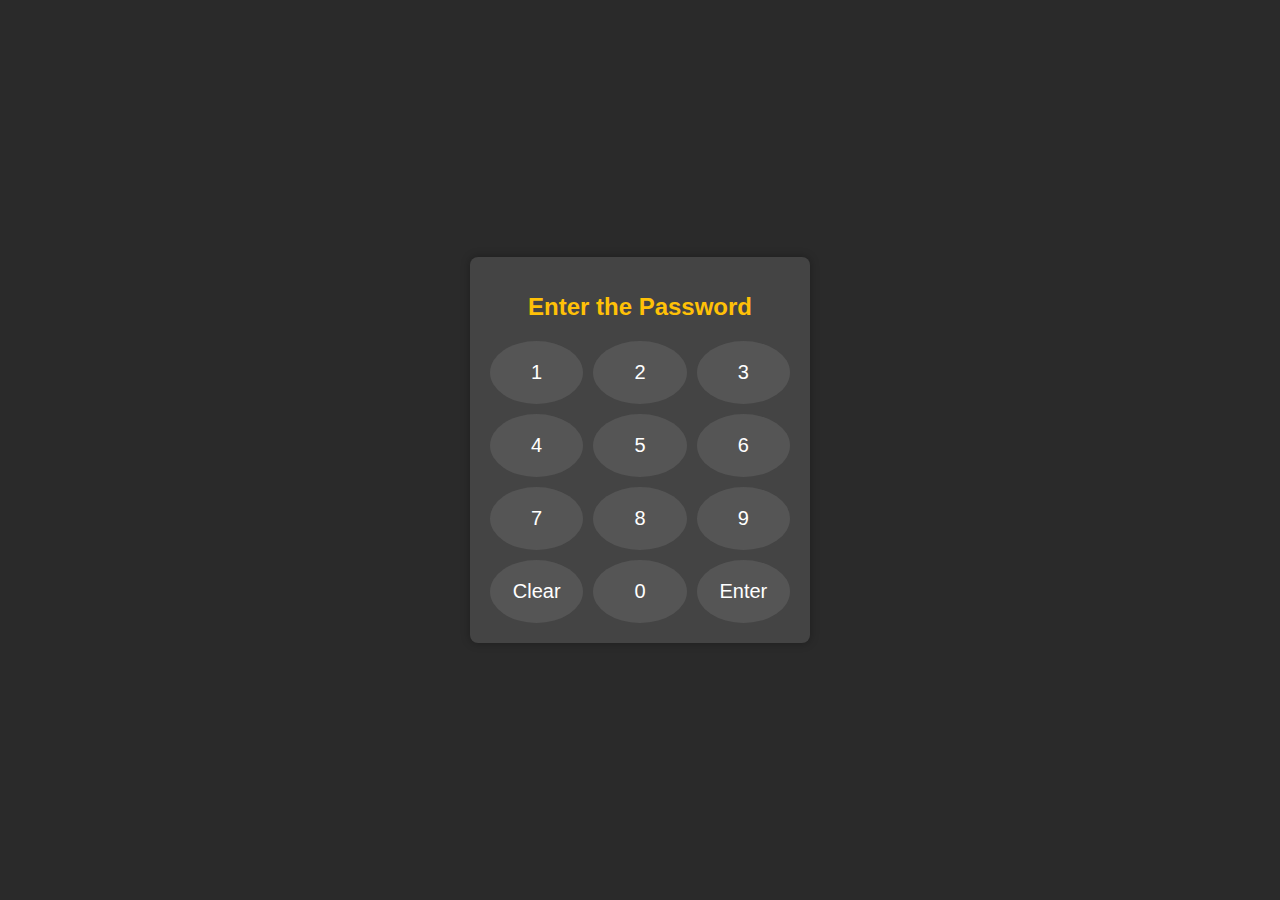
<file: index.html>
<!DOCTYPE html>
<html lang="en">
<head>
  <meta charset="UTF-8">
  <meta name="viewport" content="width=device-width, initial-scale=1.0">
  <title>Secure Access</title>
  <link rel="stylesheet" href="styles.css">
</head>
<body>
  <div class="container">
    <h1>Enter the Password</h1>
    <div id="number-display"></div>
    <div id="number-pad">
      <button class="number-btn special-btn">1</button>
      <button class="number-btn special-btn">2</button>
      <button class="number-btn special-btn">3</button>
      <button class="number-btn special-btn">4</button>
      <button class="number-btn special-btn">5</button>
      <button class="number-btn special-btn">6</button>
      <button class="number-btn special-btn">7</button>
      <button class="number-btn special-btn">8</button>
      <button class="number-btn special-btn">9</button>
      <button class="number-btn" id="clear-btn">Clear</button>
      <button class="number-btn zero-btn special-btn">0</button>
      <button class="number-btn special-btn" id="submit-btn">Enter</button>
    </div>
  </div>

  <script src="script.js"></script>
</body>
</html>
</file>
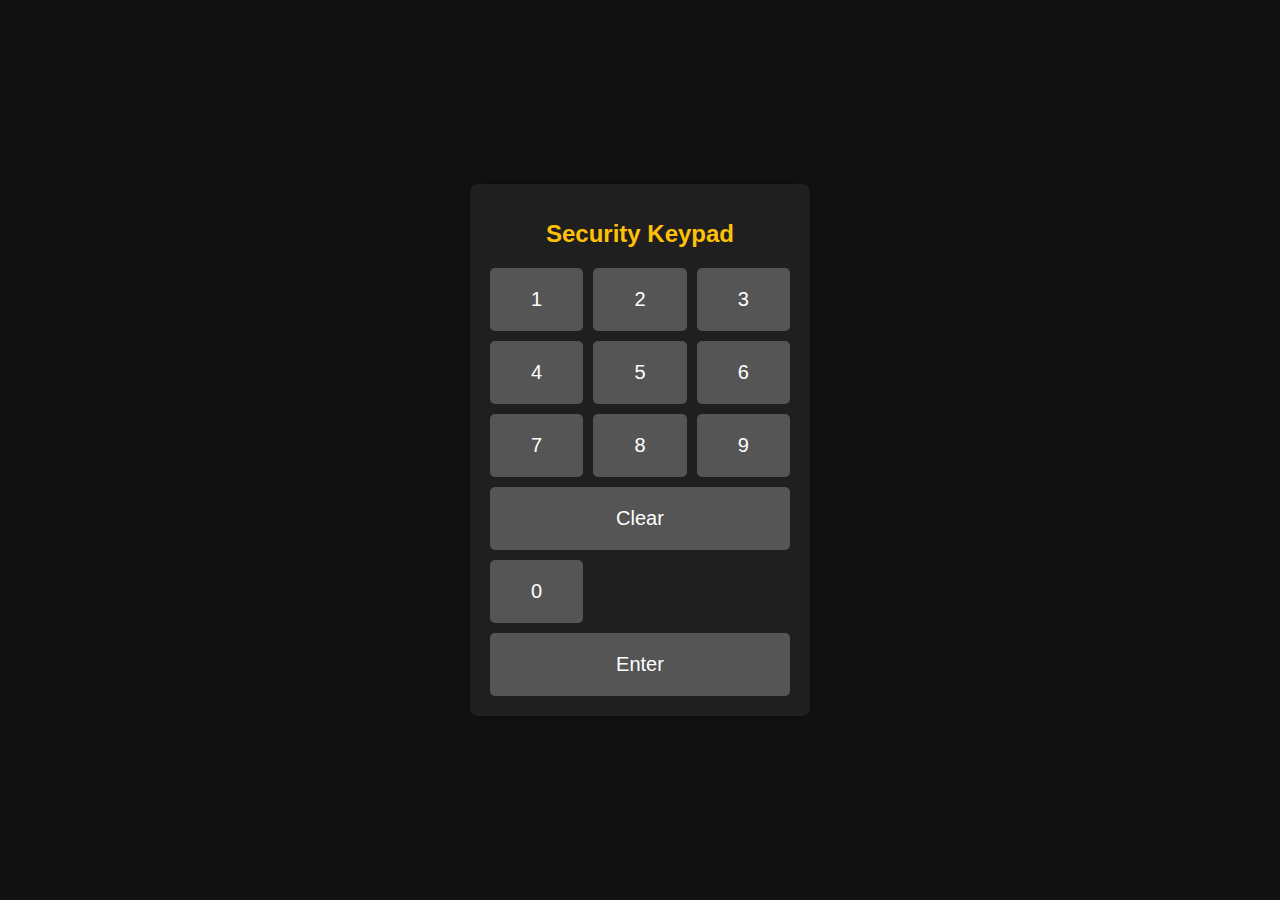
<file: dashboard.html>
<!DOCTYPE html>
<html lang="en">
<head>
  <meta charset="UTF-8">
  <meta name="viewport" content="width=device-width, initial-scale=1.0">
  <title>Security Keypad</title>
  <style>
    body {
      font-family: 'Arial', sans-serif;
      background-color: #121212;
      color: #fff;
      margin: 0;
      padding: 0;
      display: flex;
      justify-content: center;
      align-items: center;
      height: 100vh;
    }

    .container {
      width: 300px;
      padding: 20px;
      background-color: #1f1f1f;
      border-radius: 8px;
      box-shadow: 0 0 10px rgba(0, 0, 0, 0.3);
      text-align: center;
    }

    h1 {
      margin-bottom: 20px;
      color: #ffc107;
      font-size: 24px;
    }

    #number-display {
      font-size: 24px;
      margin-bottom: 20px;
      color: #ccc;
    }

    #number-pad {
      display: grid;
      grid-template-columns: repeat(3, 1fr);
      gap: 10px;
      justify-content: center;
    }

    .number-btn {
      padding: 20px;
      font-size: 20px;
      background-color: #555;
      color: #fff;
      border: none;
      border-radius: 5px;
      cursor: pointer;
    }

    .number-btn:hover {
      background-color: #777;
    }

    #clear-btn, #submit-btn {
      grid-column: span 3;
    }
  </style>
</head>
<body>
  <div class="container">
    <h1>Security Keypad</h1>
    <div id="number-display"></div>
    <div id="number-pad">
      <button class="number-btn">1</button>
      <button class="number-btn">2</button>
      <button class="number-btn">3</button>
      <button class="number-btn">4</button>
      <button class="number-btn">5</button>
      <button class="number-btn">6</button>
      <button class="number-btn">7</button>
      <button class="number-btn">8</button>
      <button class="number-btn">9</button>
      <button class="number-btn" id="clear-btn">Clear</button>
      <button class="number-btn zero-btn">0</button>
      <button class="number-btn" id="submit-btn">Enter</button>
    </div>
  </div>

  <script>
    const passwords = {
      '1234': 'Access Granted - Vault Unlocked',
      '5678': 'Access Denied - Intruder Alert!',
      '4321': 'Access Granted - Security Cameras Deactivated'
      // Add more passwords and corresponding messages as needed
    };

    let userInput = '';

    const numberDisplay = document.getElementById('number-display');
    const numberButtons = document.querySelectorAll('.number-btn');

    numberButtons.forEach(button => {
      button.addEventListener('click', () => {
        const number = button.textContent;
        userInput += number;
        updateDisplay();
      });
    });

    function updateDisplay() {
      numberDisplay.textContent = userInput;
    }

    document.getElementById('clear-btn').addEventListener('click', () => {
      userInput = '';
      updateDisplay();
    });

    document.getElementById('submit-btn').addEventListener('click', () => {
      if (passwords.hasOwnProperty(userInput)) {
        alert(passwords[userInput]);
      } else {
        alert('Access Denied - Incorrect Code');
      }
      userInput = '';
      updateDisplay();
    });
  </script>
</body>
</html>
</file>
<file: styles.css>
body {
  font-family: 'Arial', sans-serif;
  background-color: #2a2a2a;
  color: #fff;
  margin: 0;
  padding: 0;
  display: flex;
  justify-content: center;
  align-items: center;
  height: 100vh;
}

.container {
  width: 300px;
  padding: 20px;
  background-color: #444;
  border-radius: 8px;
  box-shadow: 0 0 10px rgba(0, 0, 0, 0.3);
  text-align: center;
}

h1 {
  margin-bottom: 20px;
  color: #ffc107;
  font-size: 24px;
}

#number-display {
  font-size: 24px;
  margin-bottom: 20px;
  color: #ccc;
}

#number-pad {
  display: grid;
  grid-template-columns: repeat(3, 1fr);
  gap: 10px;
  justify-content: center;
}

.number-btn {
  padding: 20px;
  font-size: 20px;
  background-color: #555;
  color: #fff;
  border: none;
  border-radius: 50%;
  cursor: pointer;
}

.number-btn:hover {
  background-color: #777;
}

.zero-btn {
  grid-column: 2;
}

.special-btn {
  transition: all 0.3s ease;
}

.special-btn:hover {
  transform: scale(1.2);
  box-shadow: 0 0 10px rgba(0, 0, 0, 0.3);
}
</file>
